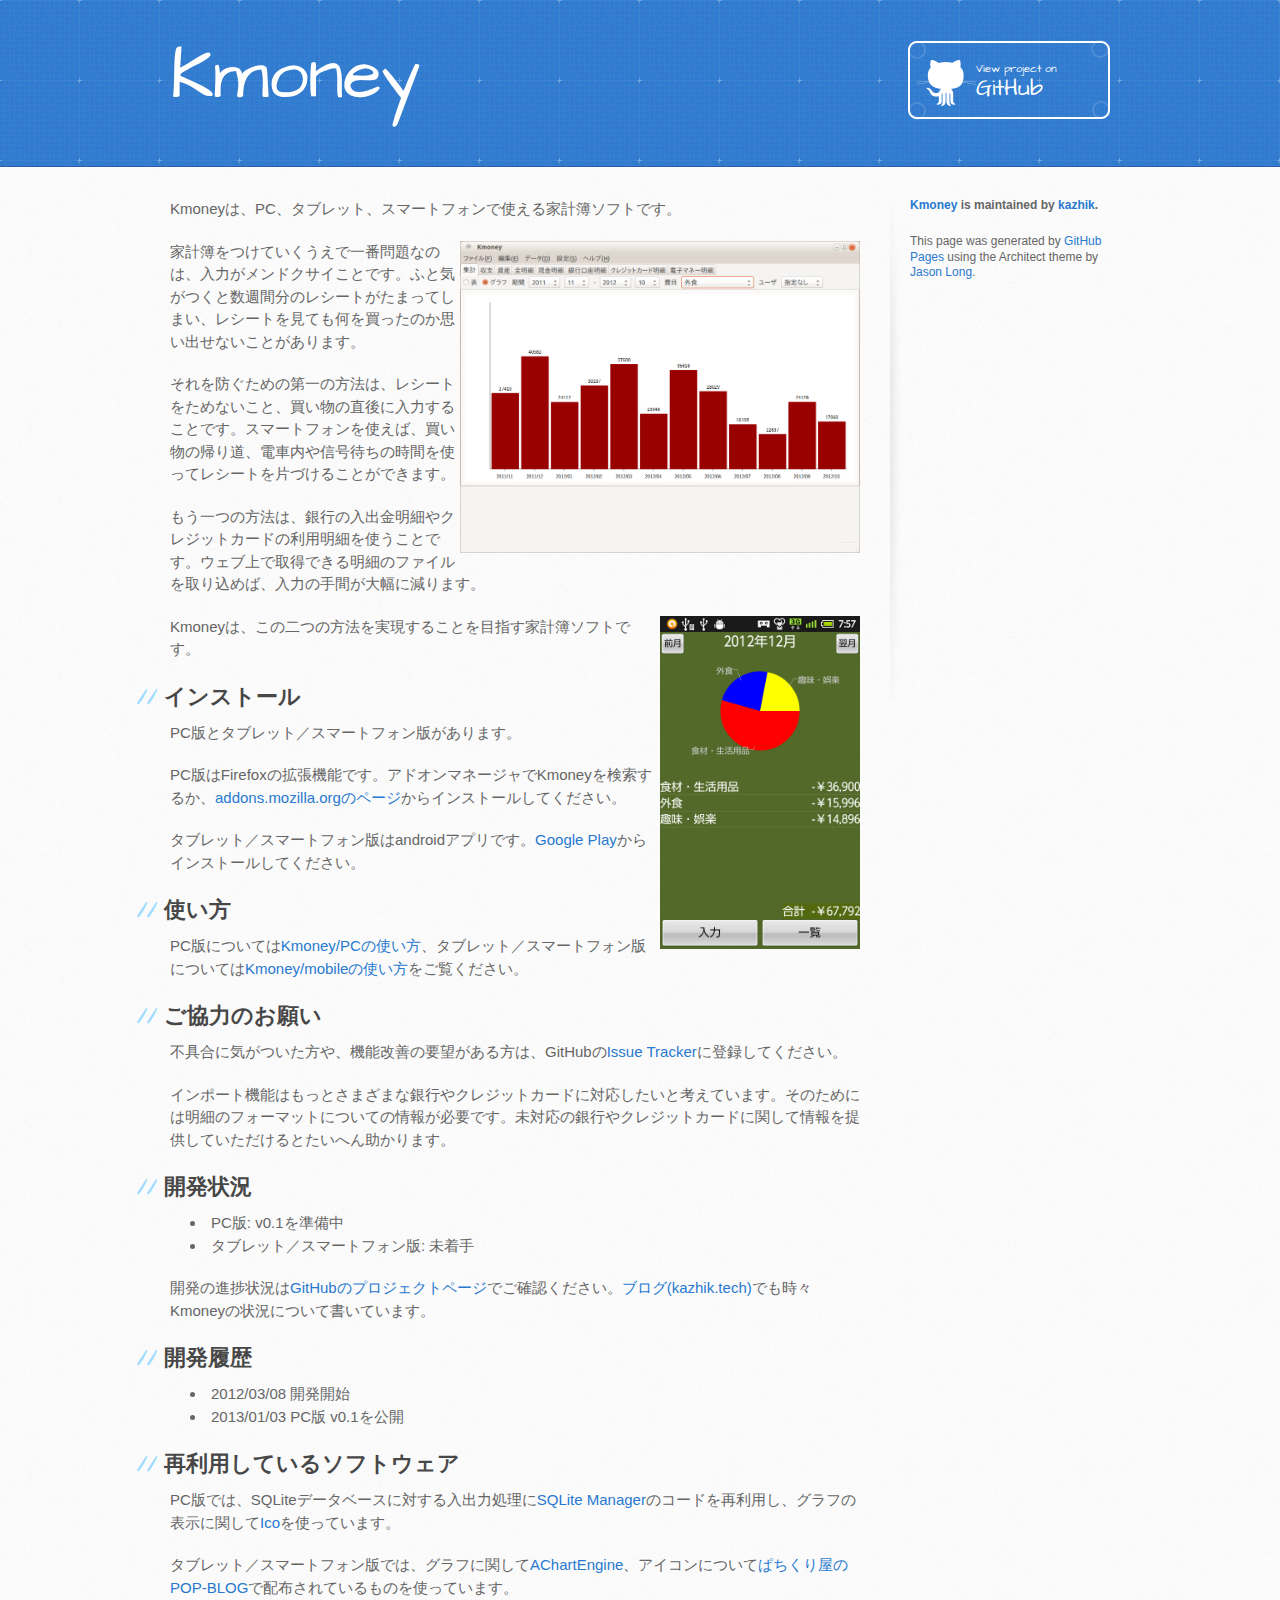
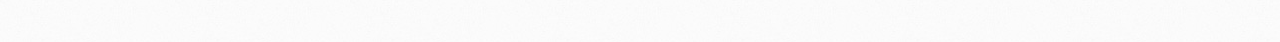
<file: index.html>
<!DOCTYPE html>
<html>
  <head>
    <meta charset='utf-8'>
    <meta http-equiv="X-UA-Compatible" content="chrome=1">
    <meta name="viewport" content="width=device-width, initial-scale=1, maximum-scale=1">
    <link href='https://fonts.googleapis.com/css?family=Architects+Daughter' rel='stylesheet' type='text/css'>
    <link rel="stylesheet" type="text/css" href="stylesheets/stylesheet.css" media="screen" />
    <link rel="stylesheet" type="text/css" href="stylesheets/pygment_trac.css" media="screen" />
    <link rel="stylesheet" type="text/css" href="stylesheets/print.css" media="print" />

    <!--[if lt IE 9]>
    <script src="//html5shiv.googlecode.com/svn/trunk/html5.js"></script>
    <![endif]-->

    <title>Kmoney by kazhik</title>
  </head>

  <body>
    <header>
      <div class="inner">
        <h1><a id="root" href="http://kazhik.github.com/Kmoney/">Kmoney</a></h1>
        <a href="https://github.com/kazhik/Kmoney" class="button"><small>View project on</small>GitHub</a>
      </div>
    </header>

    <div id="content-wrapper">
      <div class="inner clearfix">
        <section id="main-content">
          <p>Kmoneyは、PC、タブレット、スマートフォンで使える家計簿ソフトです。</p>
          
          <img src="screenshots/Kmoney_Firefox_000.png" style="width: 400px; float: right" alt="Firefox" />
          
          <p>家計簿をつけていくうえで一番問題なのは、入力がメンドクサイことです。ふと気がつくと数週間分のレシートがたまってしまい、レシートを見ても何を買ったのか思い出せないことがあります。</p>
          
          <p>それを防ぐための第一の方法は、レシートをためないこと、買い物の直後に入力することです。スマートフォンを使えば、買い物の帰り道、電車内や信号待ちの時間を使ってレシートを片づけることができます。</p>
          
          <p>もう一つの方法は、銀行の入出金明細やクレジットカードの利用明細を使うことです。ウェブ上で取得できる明細のファイルを取り込めば、入力の手間が大幅に減ります。</p>
          
          <img src="screenshots/Kmoney_android_001.png" style="width: 200px; float: right" alt="android" />
          
          <p>Kmoneyは、この二つの方法を実現することを目指す家計簿ソフトです。</p>

          <h2>インストール</h2>
          
          <p>PC版とタブレット／スマートフォン版があります。</p>
          <p>PC版はFirefoxの拡張機能です。アドオンマネージャでKmoneyを検索するか、<a href="https://addons.mozilla.org/ja/firefox/addon/kmoney/">addons.mozilla.orgのページ</a>からインストールしてください。</p>
          <p>タブレット／スマートフォン版はandroidアプリです。<a href="https://play.google.com/">Google Play</a>からインストールしてください。</p>
          <h2>使い方</h2>
          
          <p>PC版については<a href="usermanual.html">Kmoney/PCの使い方</a>、タブレット／スマートフォン版については<a href="usermanual_mobile.html">Kmoney/mobileの使い方</a>をご覧ください。</p>
          
          <h2>ご協力のお願い</h2>
          
          <p>不具合に気がついた方や、機能改善の要望がある方は、GitHubの<a href="https://github.com/kazhik/Kmoney/issues">Issue Tracker</a>に登録してください。</p>
          
          <p>インポート機能はもっとさまざまな銀行やクレジットカードに対応したいと考えています。そのためには明細のフォーマットについての情報が必要です。未対応の銀行やクレジットカードに関して情報を提供していただけるとたいへん助かります。</p>
          
            <h2>開発状況</h2>
            
            <ul>
            <li>PC版: v0.1を準備中</li>
            <li>タブレット／スマートフォン版: 未着手</li>
            </ul>

            <p>開発の進捗状況は<a href="https://github.com/kazhik/Kmoney">GitHubのプロジェクトページ</a>でご確認ください。<a href="http://kazhik.net/tech/">ブログ(kazhik.tech)</a>でも時々Kmoneyの状況について書いています。</p>

            <h2>開発履歴</h2>

            <ul>
            <li>2012/03/08 開発開始</li>
            <li>2013/01/03 PC版 v0.1を公開</li>
            </ul>          

            <h2>再利用しているソフトウェア</h2>
            
            <p>PC版では、SQLiteデータベースに対する入出力処理に<a href="https://code.google.com/p/sqlite-manager/">SQLite Manager</a>のコードを再利用し、グラフの表示に関して<a href="http://alexyoung.github.com/ico/">Ico</a>を使っています。</p>
            
            <p>タブレット／スマートフォン版では、グラフに関して<a href="http://www.achartengine.org/">AChartEngine</a>、アイコンについて<a href="http://popachi.exblog.jp/">ぱちくり屋のPOP-BLOG</a>で配布されているものを使っています。</p>

        </section>

        <aside id="sidebar">

          <p class="repo-owner"><a href="https://github.com/kazhik/Kmoney">Kmoney</a> is maintained by <a href="https://github.com/kazhik">kazhik</a>.</p>

          <p>This page was generated by <a href="pages.github.com">GitHub Pages</a> using the Architect theme by <a href="http://twitter.com/jasonlong">Jason Long</a>.</p>
        </aside>
      </div>
    </div>

  
  </body>
</html>
</file>
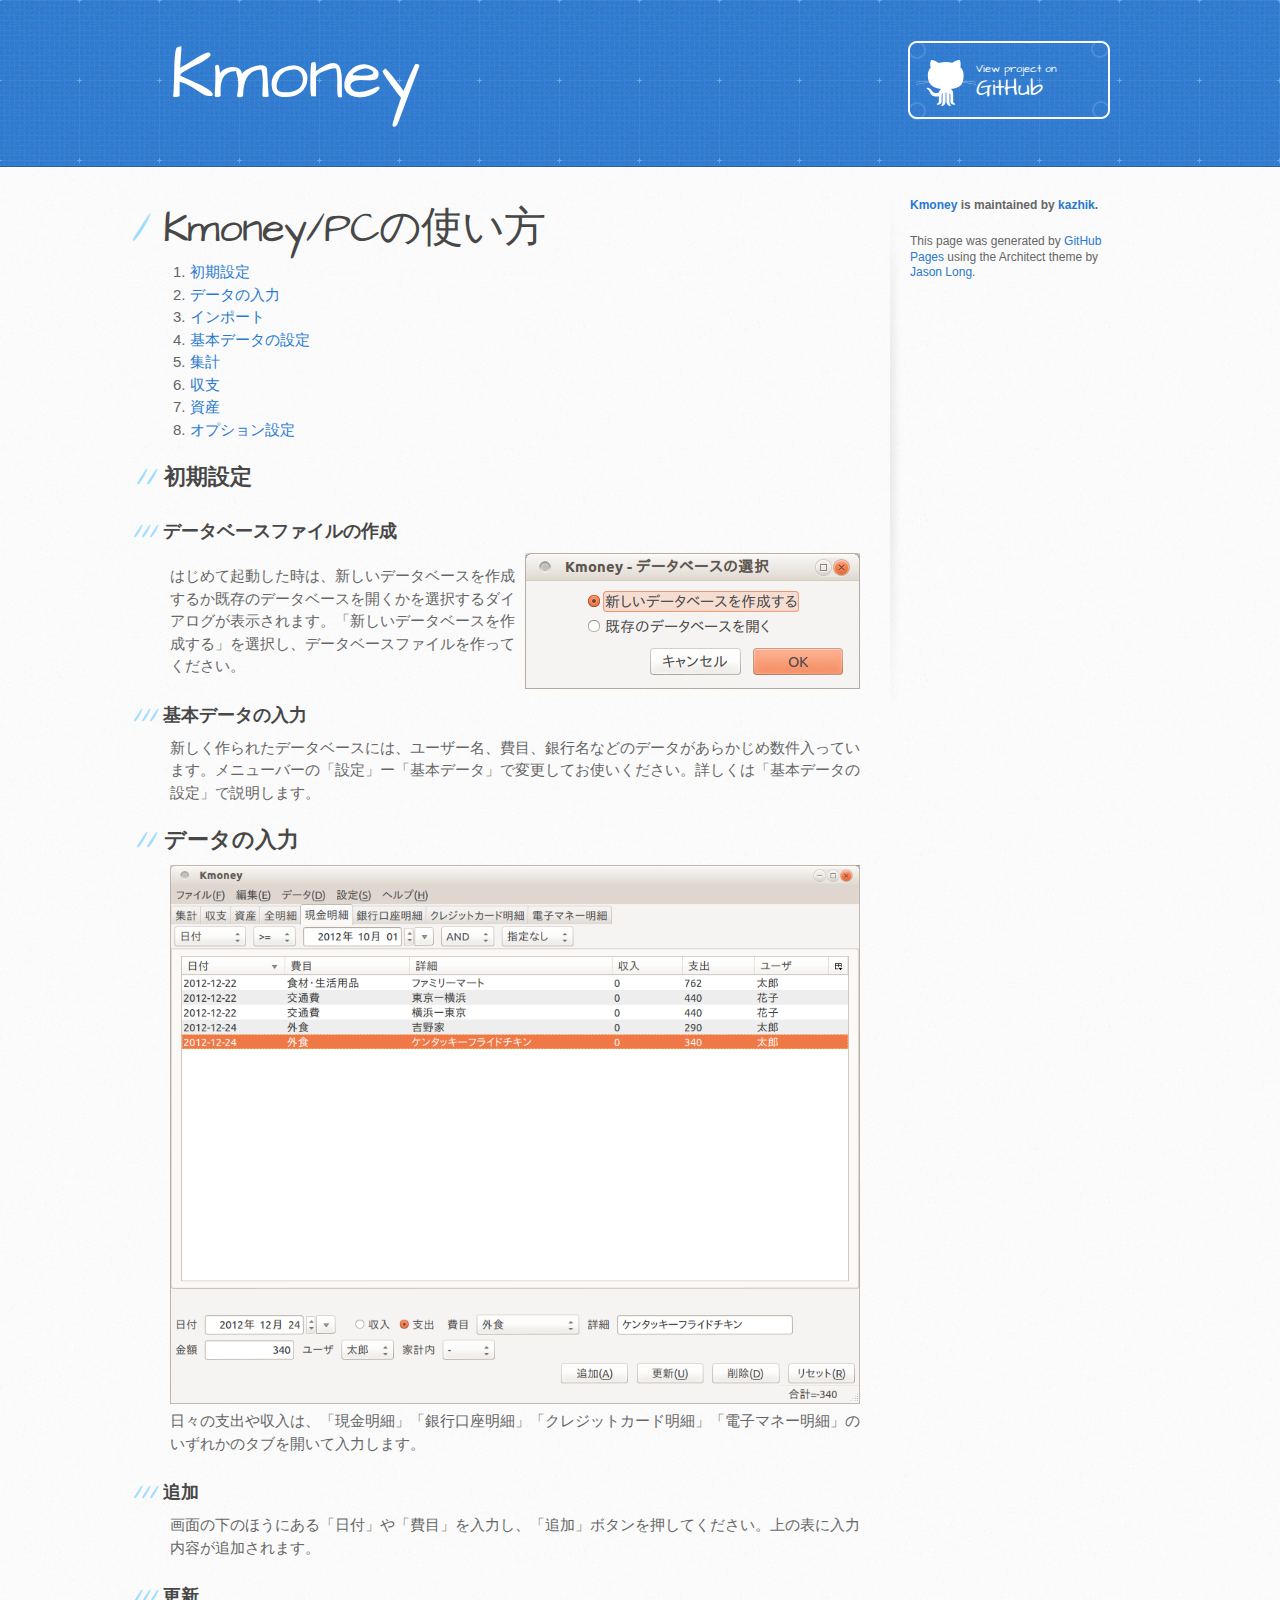
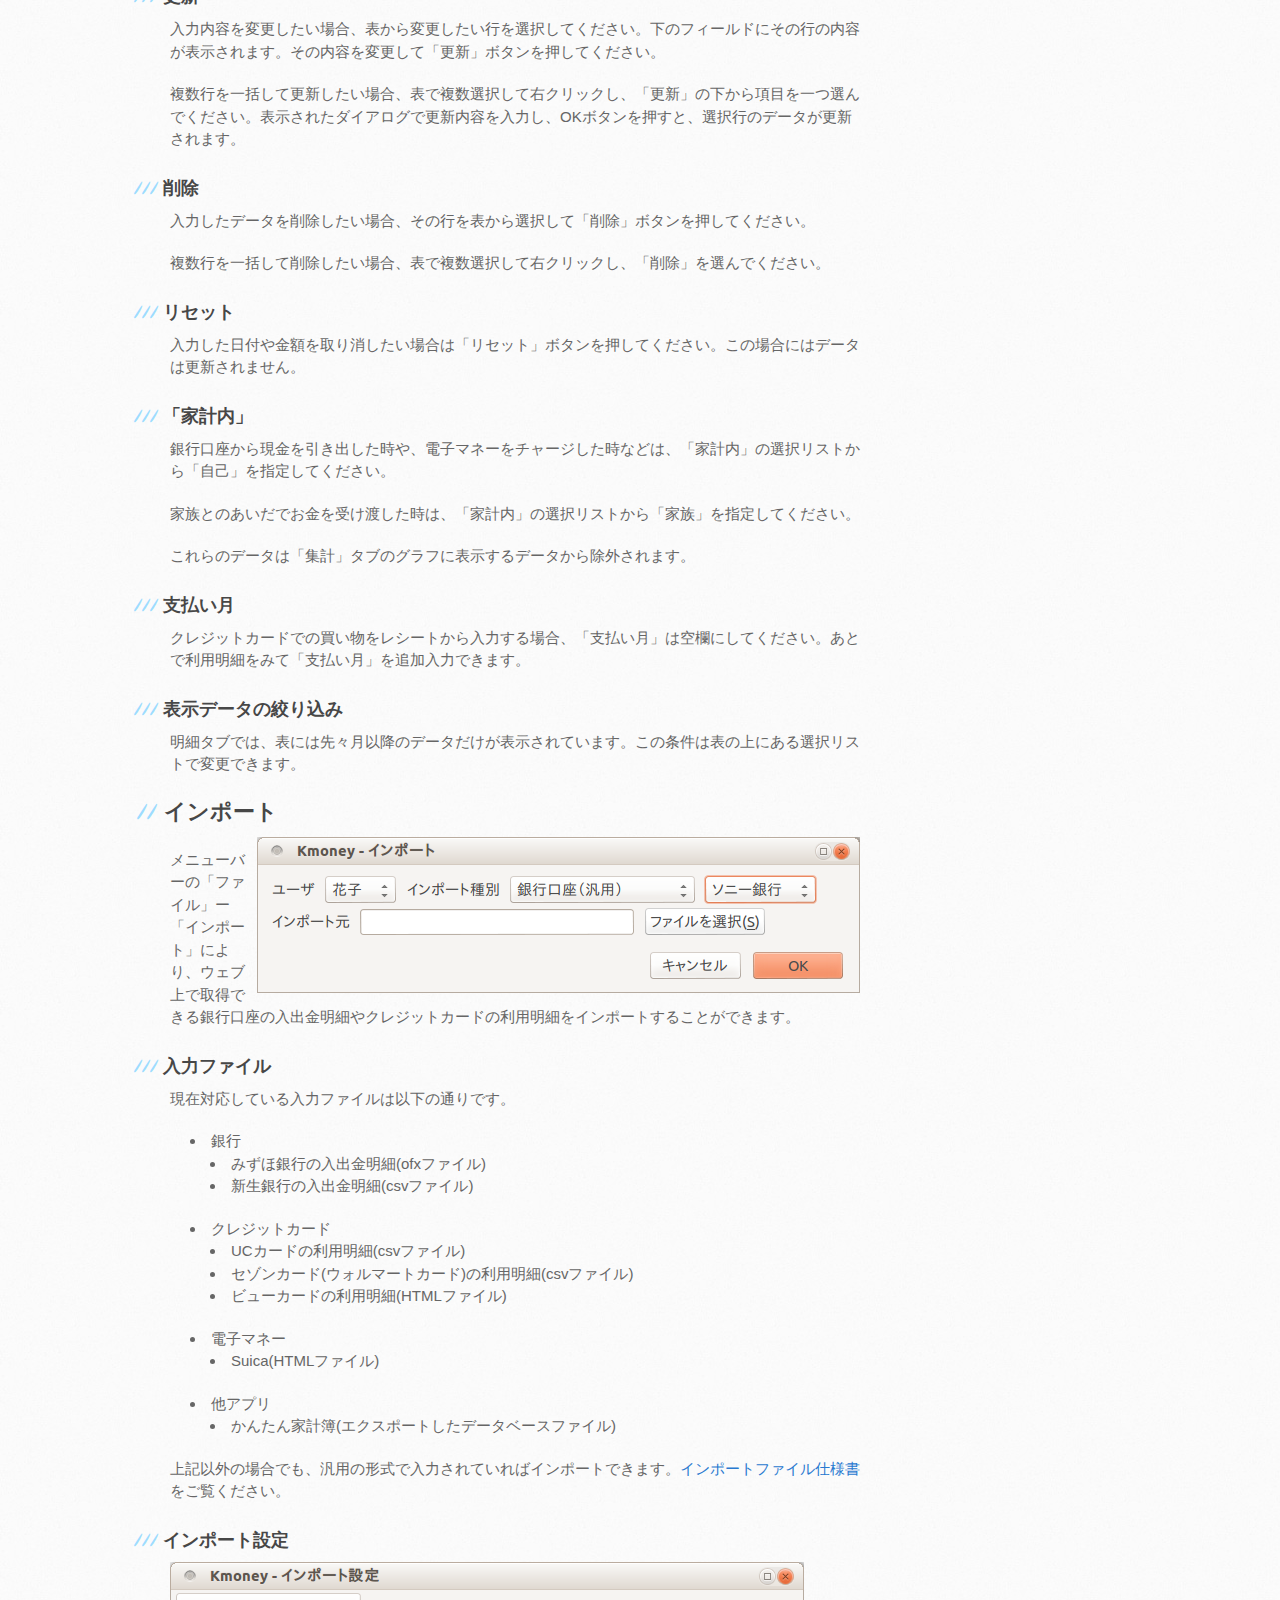
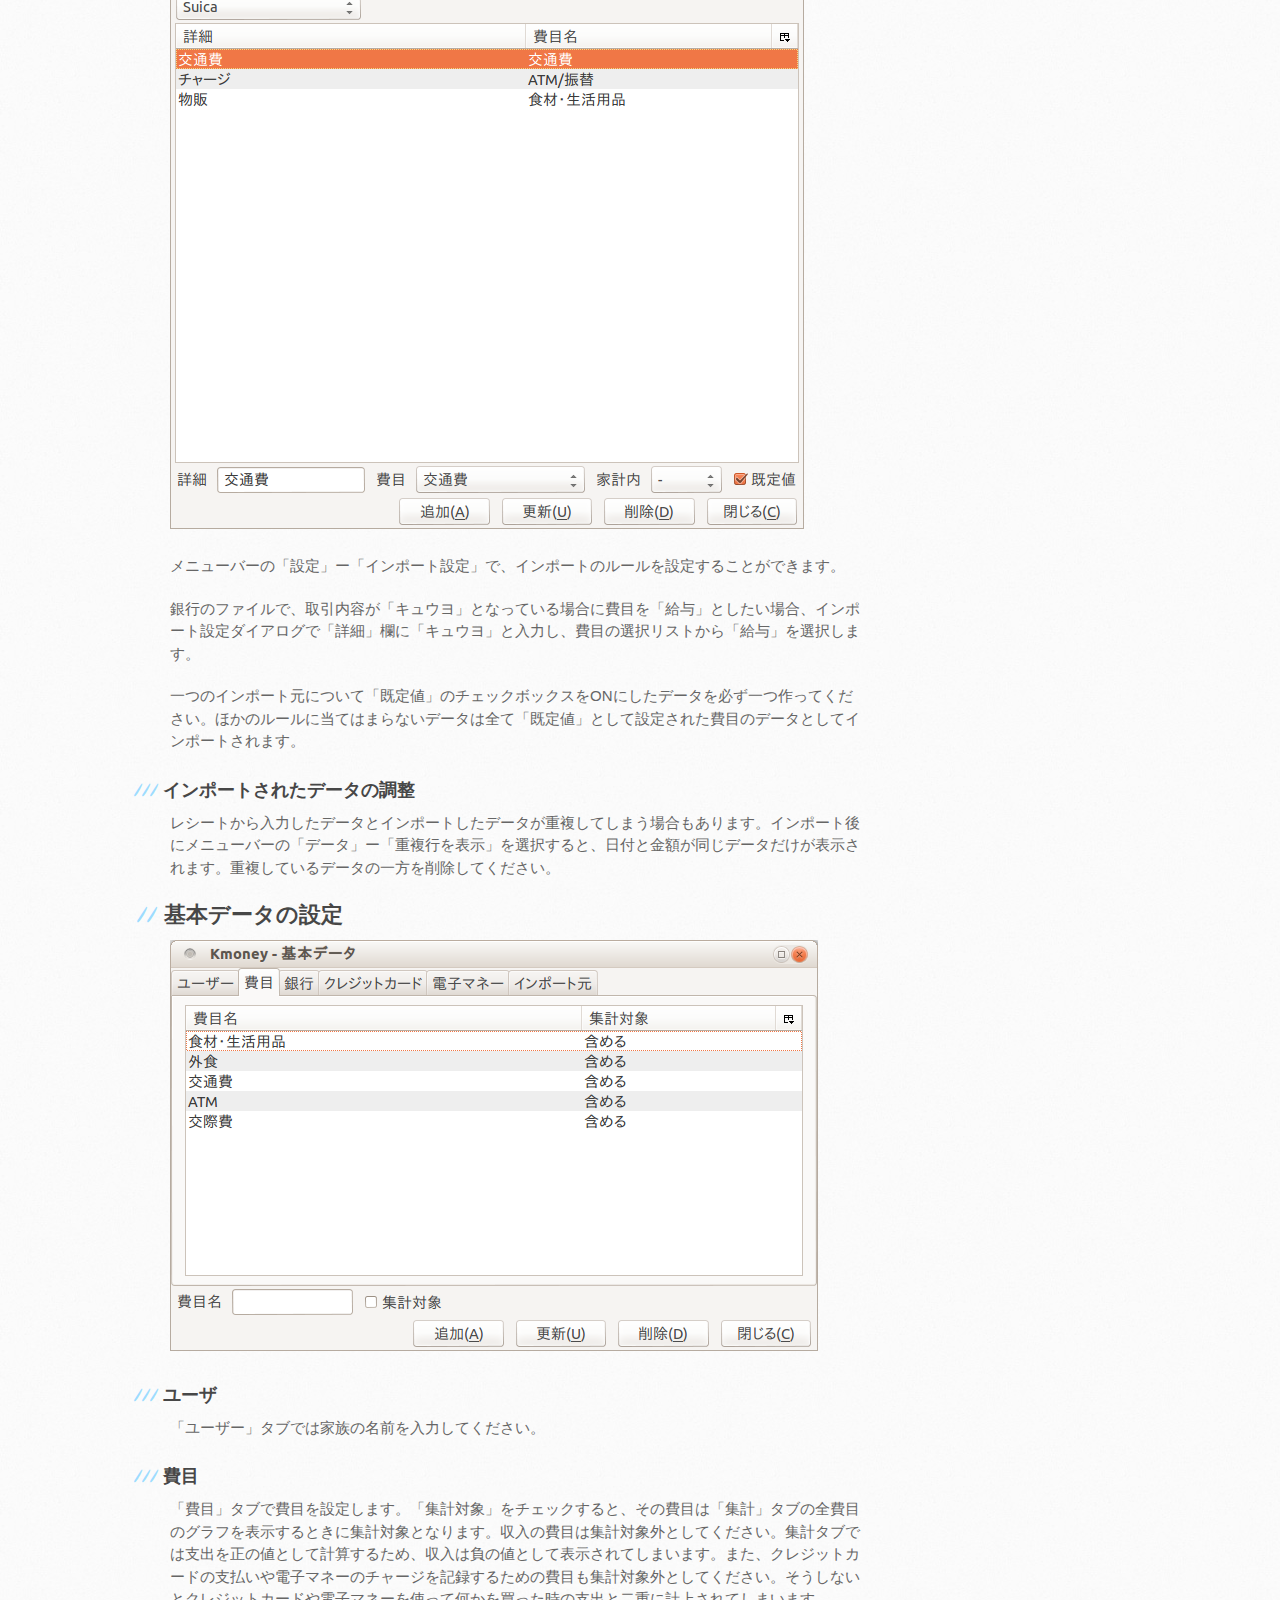
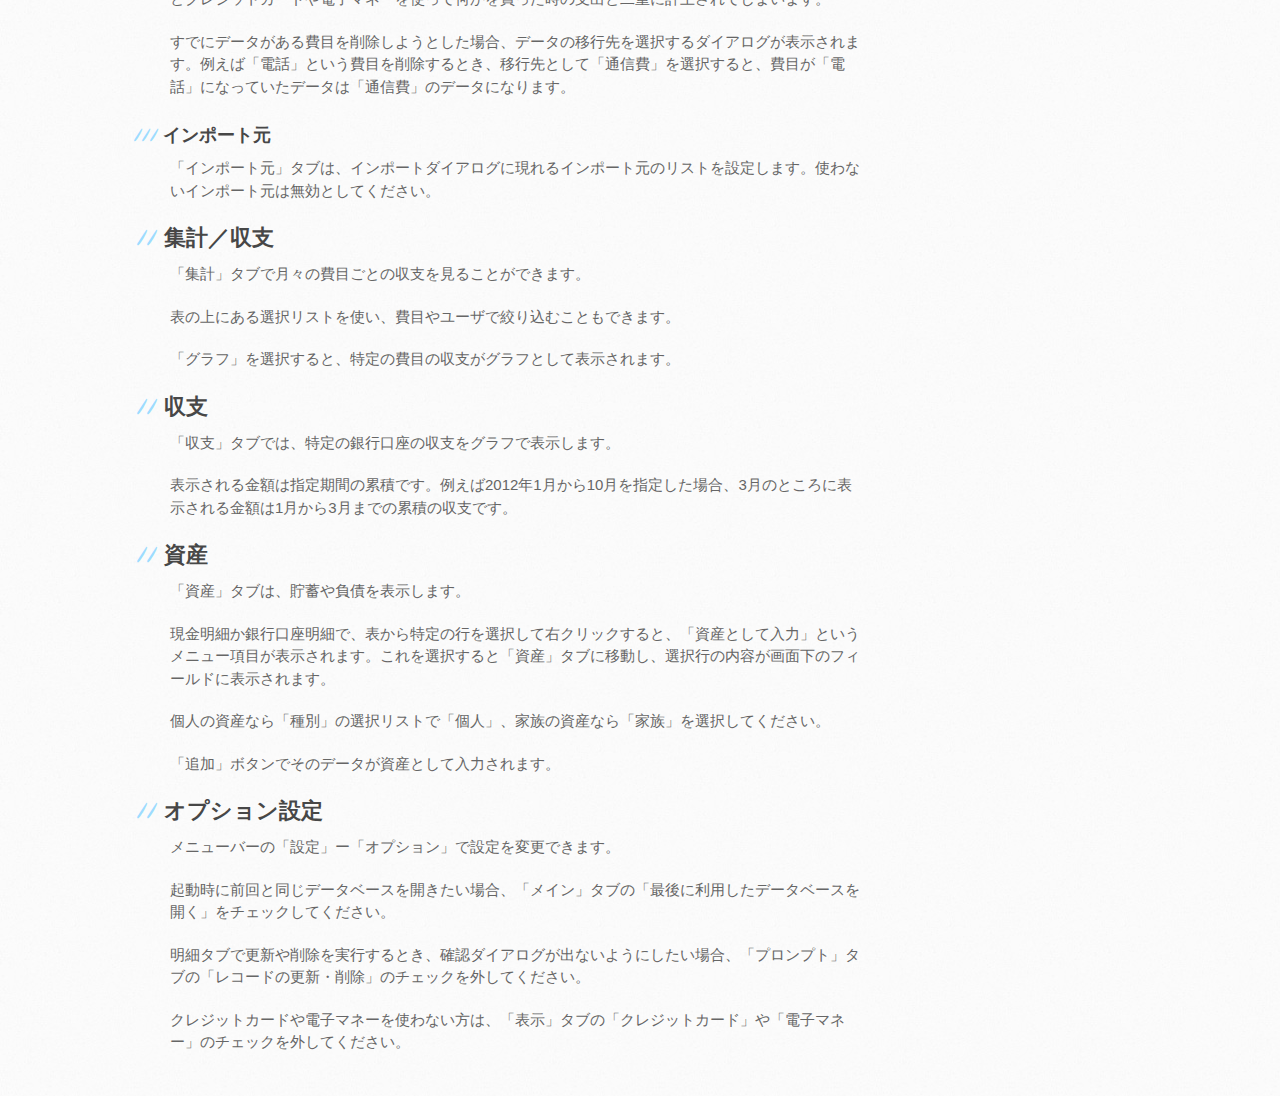
<file: usermanual.html>
<!DOCTYPE html>
<html>
  <head>
    <meta charset='utf-8'>
    <meta http-equiv="X-UA-Compatible" content="chrome=1">
    <meta name="viewport" content="width=device-width, initial-scale=1, maximum-scale=1">
    <link href='https://fonts.googleapis.com/css?family=Architects+Daughter' rel='stylesheet' type='text/css'>
    <link rel="stylesheet" type="text/css" href="stylesheets/stylesheet.css" media="screen" />
    <link rel="stylesheet" type="text/css" href="stylesheets/pygment_trac.css" media="screen" />
    <link rel="stylesheet" type="text/css" href="stylesheets/print.css" media="print" />

    <!--[if lt IE 9]>
    <script src="//html5shiv.googlecode.com/svn/trunk/html5.js"></script>
    <![endif]-->

    <title>Kmoney by kazhik</title>
  </head>

  <body>
    <header>
      <div class="inner">
        <h1><a id="root" href="http://kazhik.github.com/Kmoney/">Kmoney</a></h1>
        <a href="https://github.com/kazhik/Kmoney" class="button"><small>View project on</small>GitHub</a>
      </div>
    </header>

    <div id="content-wrapper">
      <div class="inner clearfix">
        <section id="main-content">

<h1>Kmoney/PCの使い方</h1>

<ol>
<li><a href="#init">初期設定</a></li>
<li><a href="#input">データの入力</a></li>
<li><a href="#import">インポート</a></li>
<li><a href="#master">基本データの設定</a></li>
<li><a href="#summary">集計</a></li>
<li><a href="#balance">収支</a></li>
<li><a href="#asset">資産</a></li>
<li><a href="#option">オプション設定</a></li>
</ol>

<h2><a id="init"></a>初期設定</h2>

<h3>データベースファイルの作成</h3>

<p><img src="screenshots/Kmoney_Firefox_001.png" style="float:right" alt="初回起動時" /></p>

<p>はじめて起動した時は、新しいデータベースを作成するか既存のデータベースを開くかを選択するダイアログが表示されます。「新しいデータベースを作成する」を選択し、データベースファイルを作ってください。</p>

<h3>基本データの入力</h3>

<p>新しく作られたデータベースには、ユーザー名、費目、銀行名などのデータがあらかじめ数件入っています。メニューバーの「設定」ー「基本データ」で変更してお使いください。詳しくは「基本データの設定」で説明します。</p>

<h2><a id="input"></a>データの入力</h2>

<p><img src="screenshots/Kmoney_Firefox_002.png" alt="現金明細" title="" />
日々の支出や収入は、「現金明細」「銀行口座明細」「クレジットカード明細」「電子マネー明細」のいずれかのタブを開いて入力します。</p>

<h3>追加</h3>

<p>画面の下のほうにある「日付」や「費目」を入力し、「追加」ボタンを押してください。上の表に入力内容が追加されます。</p>

<h3>更新</h3>

<p>入力内容を変更したい場合、表から変更したい行を選択してください。下のフィールドにその行の内容が表示されます。その内容を変更して「更新」ボタンを押してください。</p>

<p>複数行を一括して更新したい場合、表で複数選択して右クリックし、「更新」の下から項目を一つ選んでください。表示されたダイアログで更新内容を入力し、OKボタンを押すと、選択行のデータが更新されます。</p>

<h3>削除</h3>

<p>入力したデータを削除したい場合、その行を表から選択して「削除」ボタンを押してください。</p>

<p>複数行を一括して削除したい場合、表で複数選択して右クリックし、「削除」を選んでください。</p>

<h3>リセット</h3>

<p>入力した日付や金額を取り消したい場合は「リセット」ボタンを押してください。この場合にはデータは更新されません。</p>

<h3>「家計内」</h3>

<p>銀行口座から現金を引き出した時や、電子マネーをチャージした時などは、「家計内」の選択リストから「自己」を指定してください。</p>

<p>家族とのあいだでお金を受け渡した時は、「家計内」の選択リストから「家族」を指定してください。</p>

<p>これらのデータは「集計」タブのグラフに表示するデータから除外されます。</p>

<h3>支払い月</h3>

<p>クレジットカードでの買い物をレシートから入力する場合、「支払い月」は空欄にしてください。あとで利用明細をみて「支払い月」を追加入力できます。</p>

<h3>表示データの絞り込み</h3>

<p>明細タブでは、表には先々月以降のデータだけが表示されています。この条件は表の上にある選択リストで変更できます。</p>

<h2><a id="import"></a>インポート</h2>

<p><img src="screenshots/Kmoney_Firefox_004.png" style="float:right" alt="インポート" /></p>

<p>メニューバーの「ファイル」ー「インポート」により、ウェブ上で取得できる銀行口座の入出金明細やクレジットカードの利用明細をインポートすることができます。</p>

<h3>入力ファイル</h3>

<p>現在対応している入力ファイルは以下の通りです。</p>

<ul>
<li>銀行
<ul><li>みずほ銀行の入出金明細(ofxファイル)</li>
<li>新生銀行の入出金明細(csvファイル)</li></ul></li>
<li>クレジットカード
<ul><li>UCカードの利用明細(csvファイル)</li>
<li>セゾンカード(ウォルマートカード)の利用明細(csvファイル)</li>
<li>ビューカードの利用明細(HTMLファイル)</li></ul></li>
<li>電子マネー
<ul><li>Suica(HTMLファイル)</li></ul></li>
<li>他アプリ
<ul><li>かんたん家計簿(エクスポートしたデータベースファイル)</li></ul></li>
</ul>

<p>上記以外の場合でも、汎用の形式で入力されていればインポートできます。<a href="https://github.com/kazhik/Kmoney/wiki/%E3%82%A4%E3%83%B3%E3%83%9D%E3%83%BC%E3%83%88%E3%83%95%E3%82%A1%E3%82%A4%E3%83%AB%E4%BB%95%E6%A7%98%E6%9B%B8">インポートファイル仕様書</a>をご覧ください。</p>

<h3>インポート設定</h3>

<p><img src="screenshots/Kmoney_Firefox_005.png" alt="インポート設定" title="" /></p>

<p>メニューバーの「設定」ー「インポート設定」で、インポートのルールを設定することができます。</p>

<p>銀行のファイルで、取引内容が「キュウヨ」となっている場合に費目を「給与」としたい場合、インポート設定ダイアログで「詳細」欄に「キュウヨ」と入力し、費目の選択リストから「給与」を選択します。</p>

<p>一つのインポート元について「既定値」のチェックボックスをONにしたデータを必ず一つ作ってください。ほかのルールに当てはまらないデータは全て「既定値」として設定された費目のデータとしてインポートされます。</p>

<h3>インポートされたデータの調整</h3>

<p>レシートから入力したデータとインポートしたデータが重複してしまう場合もあります。インポート後にメニューバーの「データ」ー「重複行を表示」を選択すると、日付と金額が同じデータだけが表示されます。重複しているデータの一方を削除してください。</p>

<h2><a id="master"></a>基本データの設定</h2>

<p><img src="screenshots/Kmoney_Firefox_003.png" alt="基本データ設定" title="" /></p>

<h3>ユーザ</h3>

<p>「ユーザー」タブでは家族の名前を入力してください。</p>

<h3>費目</h3>

<p>「費目」タブで費目を設定します。「集計対象」をチェックすると、その費目は「集計」タブの全費目のグラフを表示するときに集計対象となります。収入の費目は集計対象外としてください。集計タブでは支出を正の値として計算するため、収入は負の値として表示されてしまいます。また、クレジットカードの支払いや電子マネーのチャージを記録するための費目も集計対象外としてください。そうしないとクレジットカードや電子マネーを使って何かを買った時の支出と二重に計上されてしまいます。</p>

<p>すでにデータがある費目を削除しようとした場合、データの移行先を選択するダイアログが表示されます。例えば「電話」という費目を削除するとき、移行先として「通信費」を選択すると、費目が「電話」になっていたデータは「通信費」のデータになります。</p>

<h3>インポート元</h3>

<p>「インポート元」タブは、インポートダイアログに現れるインポート元のリストを設定します。使わないインポート元は無効としてください。</p>

<h2><a id="summary"></a>集計／収支</h2>

<p>「集計」タブで月々の費目ごとの収支を見ることができます。</p>

<p>表の上にある選択リストを使い、費目やユーザで絞り込むこともできます。</p>

<p>「グラフ」を選択すると、特定の費目の収支がグラフとして表示されます。</p>

<h2><a id="balance"></a>収支</h2>

<p>「収支」タブでは、特定の銀行口座の収支をグラフで表示します。</p>

<p>表示される金額は指定期間の累積です。例えば2012年1月から10月を指定した場合、3月のところに表示される金額は1月から3月までの累積の収支です。</p>

<h2><a id="asset"></a>資産</h2>

<p>「資産」タブは、貯蓄や負債を表示します。</p>

<p>現金明細か銀行口座明細で、表から特定の行を選択して右クリックすると、「資産として入力」というメニュー項目が表示されます。これを選択すると「資産」タブに移動し、選択行の内容が画面下のフィールドに表示されます。</p>

<p>個人の資産なら「種別」の選択リストで「個人」、家族の資産なら「家族」を選択してください。</p>

<p>「追加」ボタンでそのデータが資産として入力されます。</p>

<h2><a id="option"></a>オプション設定</h2>

<p>メニューバーの「設定」ー「オプション」で設定を変更できます。</p>

<p>起動時に前回と同じデータベースを開きたい場合、「メイン」タブの「最後に利用したデータベースを開く」をチェックしてください。</p>

<p>明細タブで更新や削除を実行するとき、確認ダイアログが出ないようにしたい場合、「プロンプト」タブの「レコードの更新・削除」のチェックを外してください。</p>

<p>クレジットカードや電子マネーを使わない方は、「表示」タブの「クレジットカード」や「電子マネー」のチェックを外してください。</p>
        </section>

        <aside id="sidebar">

          <p class="repo-owner"><a href="https://github.com/kazhik/Kmoney">Kmoney</a> is maintained by <a href="https://github.com/kazhik">kazhik</a>.</p>

          <p>This page was generated by <a href="pages.github.com">GitHub Pages</a> using the Architect theme by <a href="http://twitter.com/jasonlong">Jason Long</a>.</p>
        </aside>
      </div>
    </div>

  
  </body>
</html>
</file>
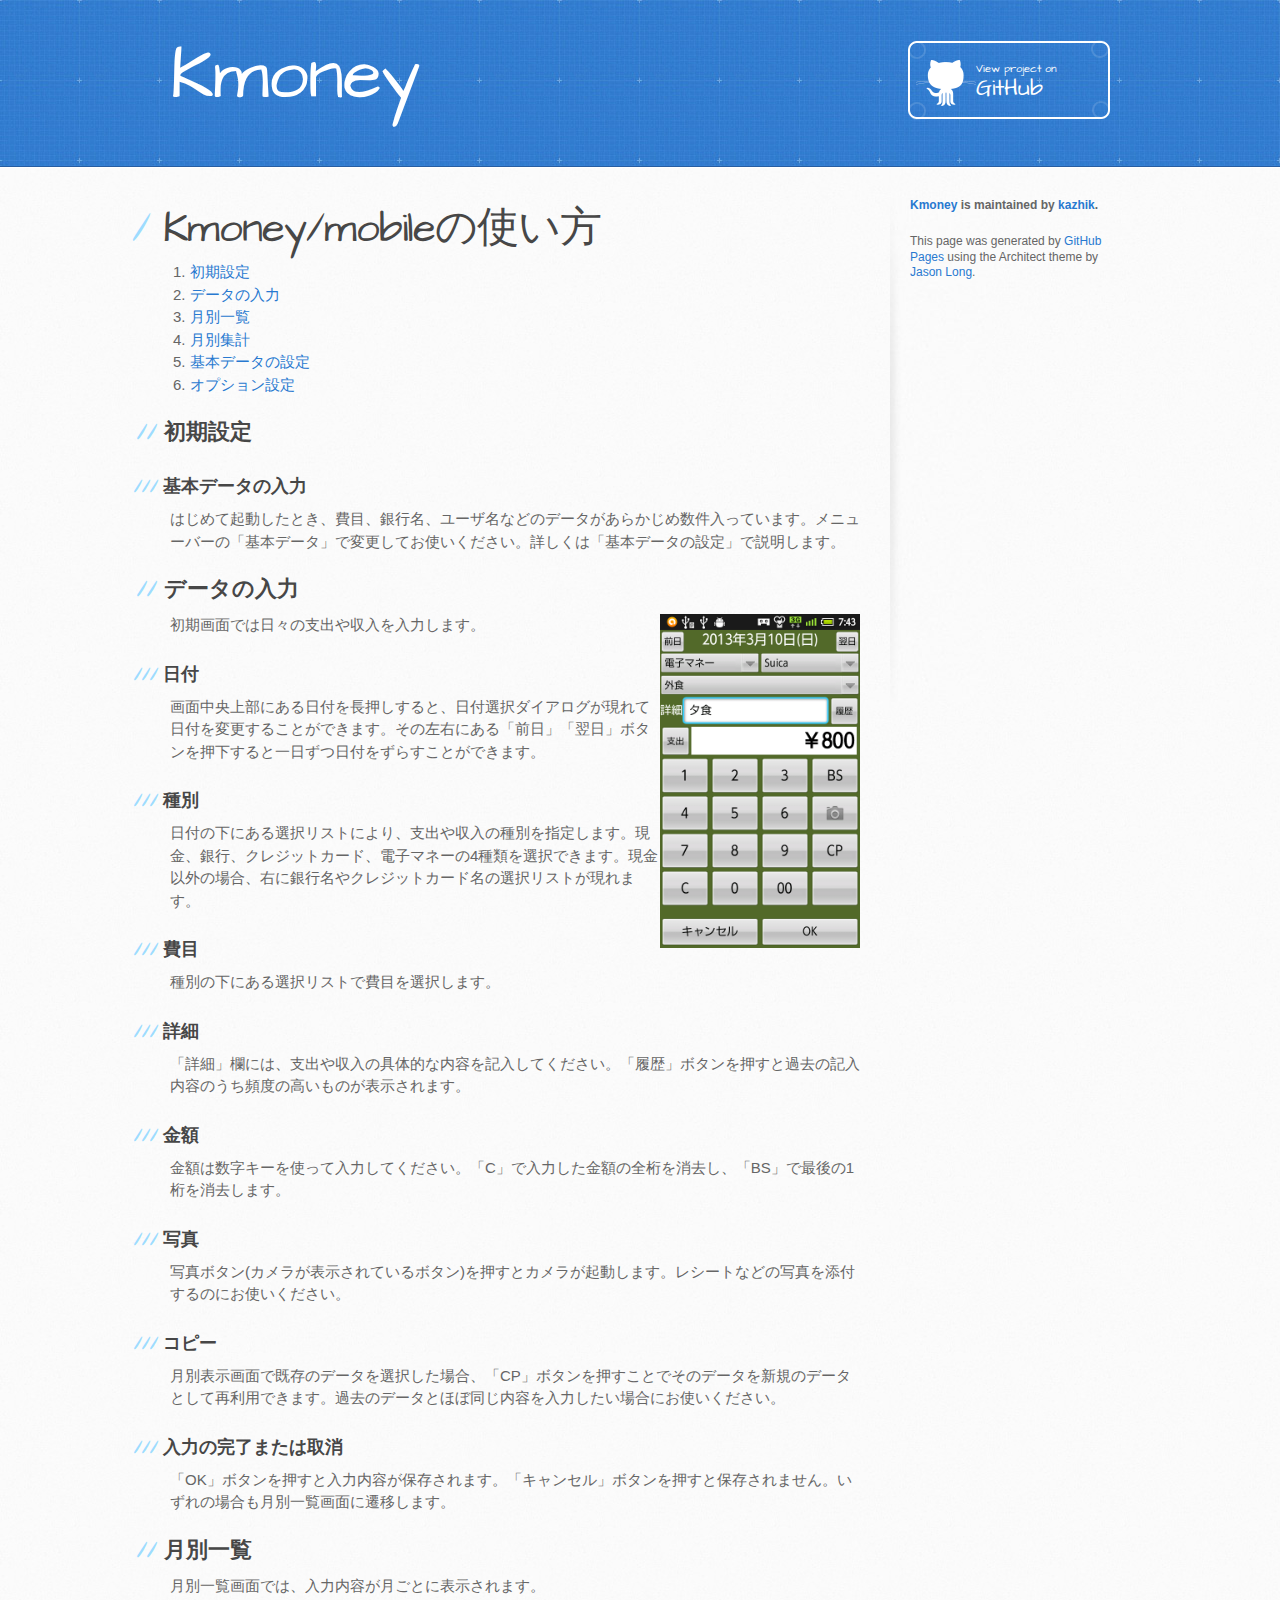
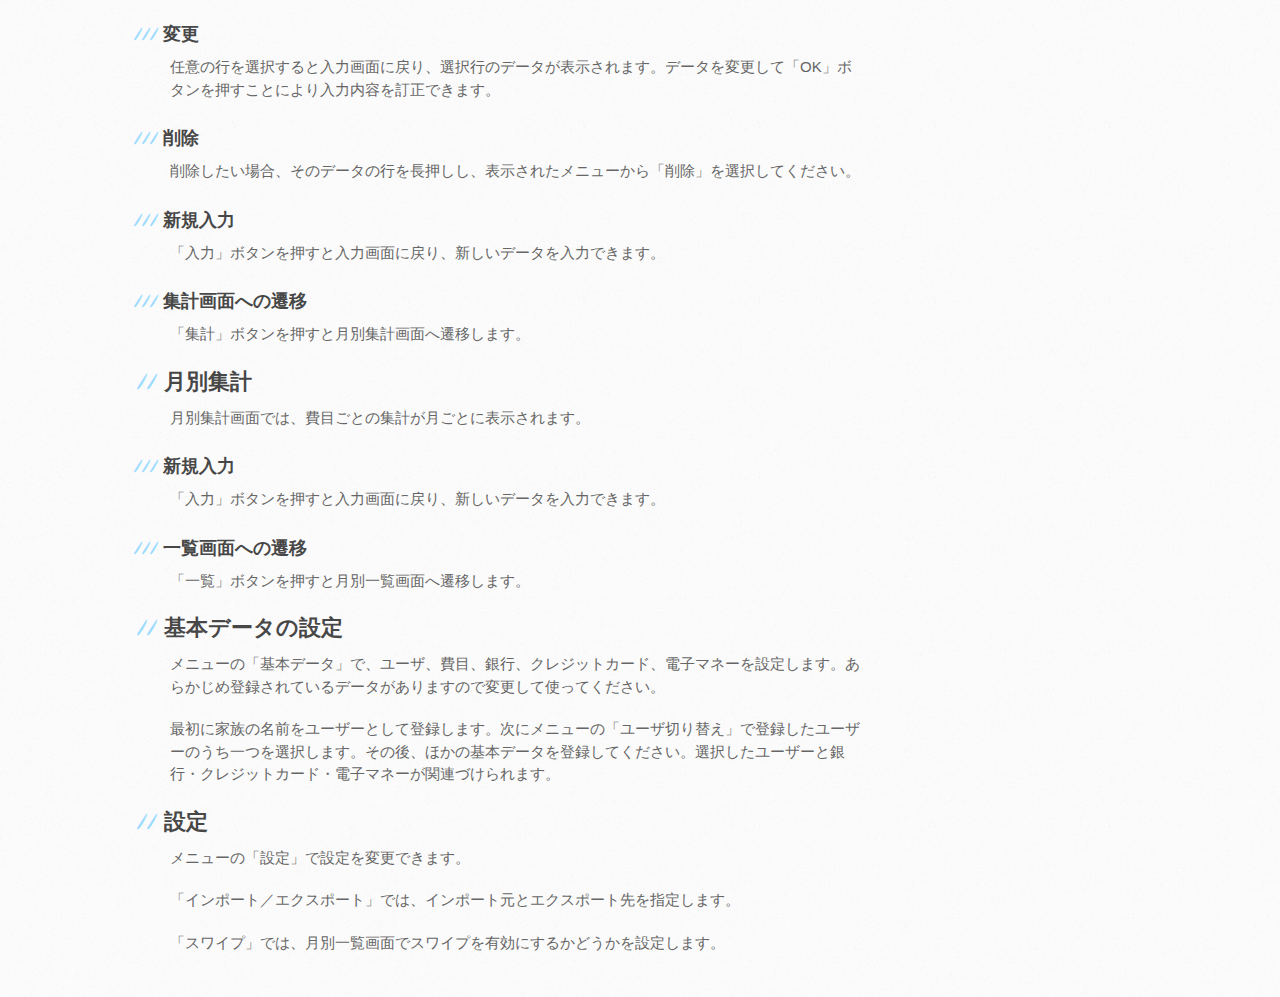
<file: usermanual_mobile.html>
<!DOCTYPE html>
<html>
  <head>
    <meta charset='utf-8'>
    <meta http-equiv="X-UA-Compatible" content="chrome=1">
    <meta name="viewport" content="width=device-width, initial-scale=1, maximum-scale=1">
    <link href='https://fonts.googleapis.com/css?family=Architects+Daughter' rel='stylesheet' type='text/css'>
    <link rel="stylesheet" type="text/css" href="stylesheets/stylesheet.css" media="screen" />
    <link rel="stylesheet" type="text/css" href="stylesheets/pygment_trac.css" media="screen" />
    <link rel="stylesheet" type="text/css" href="stylesheets/print.css" media="print" />

    <!--[if lt IE 9]>
    <script src="//html5shiv.googlecode.com/svn/trunk/html5.js"></script>
    <![endif]-->

    <title>Kmoney by kazhik</title>
  </head>

  <body>
    <header>
      <div class="inner">
        <h1><a id="root" href="http://kazhik.github.com/Kmoney/">Kmoney</a></h1>
        <a href="https://github.com/kazhik/Kmoney" class="button"><small>View project on</small>GitHub</a>
      </div>
    </header>

    <div id="content-wrapper">
      <div class="inner clearfix">
        <section id="main-content">


<h1>Kmoney/mobileの使い方</h1>

<ol>
<li><a href="#init">初期設定</a></li>
<li><a href="#input">データの入力</a></li>
<li><a href="#monthly">月別一覧</a></li>
<li><a href="#sum">月別集計</a></li>
<li><a href="#master">基本データの設定</a></li>
<li><a href="#option">オプション設定</a></li>
</ol>

<h2><a id="init"></a>初期設定</h2>

<h3>基本データの入力</h3>

<p>はじめて起動したとき、費目、銀行名、ユーザ名などのデータがあらかじめ数件入っています。メニューバーの「基本データ」で変更してお使いください。詳しくは「基本データの設定」で説明します。</p>

<h2><a id="input"></a>データの入力</h2>

<p><img src="screenshots/Kmoney_android_000.png" style="width: 200px; float: right" alt="入力画面" title="" />
初期画面では日々の支出や収入を入力します。</p>

<h3>日付</h3>

<p>画面中央上部にある日付を長押しすると、日付選択ダイアログが現れて日付を変更することができます。その左右にある「前日」「翌日」ボタンを押下すると一日ずつ日付をずらすことができます。</p>

<h3>種別</h3>

<p>日付の下にある選択リストにより、支出や収入の種別を指定します。現金、銀行、クレジットカード、電子マネーの4種類を選択できます。現金以外の場合、右に銀行名やクレジットカード名の選択リストが現れます。</p>

<h3>費目</h3>

<p>種別の下にある選択リストで費目を選択します。</p>

<h3>詳細</h3>

<p>「詳細」欄には、支出や収入の具体的な内容を記入してください。「履歴」ボタンを押すと過去の記入内容のうち頻度の高いものが表示されます。</p>

<h3>金額</h3>

<p>金額は数字キーを使って入力してください。「C」で入力した金額の全桁を消去し、「BS」で最後の1桁を消去します。</p>

<h3>写真</h3>

<p>写真ボタン(カメラが表示されているボタン)を押すとカメラが起動します。レシートなどの写真を添付するのにお使いください。</p>

<h3>コピー</h3>

<p>月別表示画面で既存のデータを選択した場合、「CP」ボタンを押すことでそのデータを新規のデータとして再利用できます。過去のデータとほぼ同じ内容を入力したい場合にお使いください。</p>

<h3>入力の完了または取消</h3>

<p>「OK」ボタンを押すと入力内容が保存されます。「キャンセル」ボタンを押すと保存されません。いずれの場合も月別一覧画面に遷移します。</p>

<h2><a id="monthly"></a>月別一覧</h2>

<p>月別一覧画面では、入力内容が月ごとに表示されます。</p>

<h3>変更</h3>

<p>任意の行を選択すると入力画面に戻り、選択行のデータが表示されます。データを変更して「OK」ボタンを押すことにより入力内容を訂正できます。</p>

<h3>削除</h3>

<p>削除したい場合、そのデータの行を長押しし、表示されたメニューから「削除」を選択してください。</p>

<h3>新規入力</h3>

<p>「入力」ボタンを押すと入力画面に戻り、新しいデータを入力できます。</p>

<h3>集計画面への遷移</h3>

<p>「集計」ボタンを押すと月別集計画面へ遷移します。</p>

<h2><a id="sum"></a>月別集計</h2>

<p>月別集計画面では、費目ごとの集計が月ごとに表示されます。</p>

<h3>新規入力</h3>

<p>「入力」ボタンを押すと入力画面に戻り、新しいデータを入力できます。</p>

<h3>一覧画面への遷移</h3>

<p>「一覧」ボタンを押すと月別一覧画面へ遷移します。</p>

<h2><a id="master"></a>基本データの設定</h2>

<p>メニューの「基本データ」で、ユーザ、費目、銀行、クレジットカード、電子マネーを設定します。あらかじめ登録されているデータがありますので変更して使ってください。</p>

<p>最初に家族の名前をユーザーとして登録します。次にメニューの「ユーザ切り替え」で登録したユーザーのうち一つを選択します。その後、ほかの基本データを登録してください。選択したユーザーと銀行・クレジットカード・電子マネーが関連づけられます。</p>

<h2><a id="option"></a>設定</h2>

<p>メニューの「設定」で設定を変更できます。</p>

<p>「インポート／エクスポート」では、インポート元とエクスポート先を指定します。</p>

<p>「スワイプ」では、月別一覧画面でスワイプを有効にするかどうかを設定します。</p>









        </section>

        <aside id="sidebar">

          <p class="repo-owner"><a href="https://github.com/kazhik/Kmoney">Kmoney</a> is maintained by <a href="https://github.com/kazhik">kazhik</a>.</p>

          <p>This page was generated by <a href="pages.github.com">GitHub Pages</a> using the Architect theme by <a href="http://twitter.com/jasonlong">Jason Long</a>.</p>
        </aside>
      </div>
    </div>

  
  </body>
</html>
</file>
<file: stylesheets/pygment_trac.css>
.highlight  { background: #ffffff; }
.highlight .c { color: #999988; font-style: italic } /* Comment */
.highlight .err { color: #a61717; background-color: #e3d2d2 } /* Error */
.highlight .k { font-weight: bold } /* Keyword */
.highlight .o { font-weight: bold } /* Operator */
.highlight .cm { color: #999988; font-style: italic } /* Comment.Multiline */
.highlight .cp { color: #999999; font-weight: bold } /* Comment.Preproc */
.highlight .c1 { color: #999988; font-style: italic } /* Comment.Single */
.highlight .cs { color: #999999; font-weight: bold; font-style: italic } /* Comment.Special */
.highlight .gd { color: #000000; background-color: #ffdddd } /* Generic.Deleted */
.highlight .gd .x { color: #000000; background-color: #ffaaaa } /* Generic.Deleted.Specific */
.highlight .ge { font-style: italic } /* Generic.Emph */
.highlight .gr { color: #aa0000 } /* Generic.Error */
.highlight .gh { color: #999999 } /* Generic.Heading */
.highlight .gi { color: #000000; background-color: #ddffdd } /* Generic.Inserted */
.highlight .gi .x { color: #000000; background-color: #aaffaa } /* Generic.Inserted.Specific */
.highlight .go { color: #888888 } /* Generic.Output */
.highlight .gp { color: #555555 } /* Generic.Prompt */
.highlight .gs { font-weight: bold } /* Generic.Strong */
.highlight .gu { color: #800080; font-weight: bold; } /* Generic.Subheading */
.highlight .gt { color: #aa0000 } /* Generic.Traceback */
.highlight .kc { font-weight: bold } /* Keyword.Constant */
.highlight .kd { font-weight: bold } /* Keyword.Declaration */
.highlight .kn { font-weight: bold } /* Keyword.Namespace */
.highlight .kp { font-weight: bold } /* Keyword.Pseudo */
.highlight .kr { font-weight: bold } /* Keyword.Reserved */
.highlight .kt { color: #445588; font-weight: bold } /* Keyword.Type */
.highlight .m { color: #009999 } /* Literal.Number */
.highlight .s { color: #d14 } /* Literal.String */
.highlight .na { color: #008080 } /* Name.Attribute */
.highlight .nb { color: #0086B3 } /* Name.Builtin */
.highlight .nc { color: #445588; font-weight: bold } /* Name.Class */
.highlight .no { color: #008080 } /* Name.Constant */
.highlight .ni { color: #800080 } /* Name.Entity */
.highlight .ne { color: #990000; font-weight: bold } /* Name.Exception */
.highlight .nf { color: #990000; font-weight: bold } /* Name.Function */
.highlight .nn { color: #555555 } /* Name.Namespace */
.highlight .nt { color: #000080 } /* Name.Tag */
.highlight .nv { color: #008080 } /* Name.Variable */
.highlight .ow { font-weight: bold } /* Operator.Word */
.highlight .w { color: #bbbbbb } /* Text.Whitespace */
.highlight .mf { color: #009999 } /* Literal.Number.Float */
.highlight .mh { color: #009999 } /* Literal.Number.Hex */
.highlight .mi { color: #009999 } /* Literal.Number.Integer */
.highlight .mo { color: #009999 } /* Literal.Number.Oct */
.highlight .sb { color: #d14 } /* Literal.String.Backtick */
.highlight .sc { color: #d14 } /* Literal.String.Char */
.highlight .sd { color: #d14 } /* Literal.String.Doc */
.highlight .s2 { color: #d14 } /* Literal.String.Double */
.highlight .se { color: #d14 } /* Literal.String.Escape */
.highlight .sh { color: #d14 } /* Literal.String.Heredoc */
.highlight .si { color: #d14 } /* Literal.String.Interpol */
.highlight .sx { color: #d14 } /* Literal.String.Other */
.highlight .sr { color: #009926 } /* Literal.String.Regex */
.highlight .s1 { color: #d14 } /* Literal.String.Single */
.highlight .ss { color: #990073 } /* Literal.String.Symbol */
.highlight .bp { color: #999999 } /* Name.Builtin.Pseudo */
.highlight .vc { color: #008080 } /* Name.Variable.Class */
.highlight .vg { color: #008080 } /* Name.Variable.Global */
.highlight .vi { color: #008080 } /* Name.Variable.Instance */
.highlight .il { color: #009999 } /* Literal.Number.Integer.Long */

.type-csharp .highlight .k { color: #0000FF }
.type-csharp .highlight .kt { color: #0000FF }
.type-csharp .highlight .nf { color: #000000; font-weight: normal }
.type-csharp .highlight .nc { color: #2B91AF }
.type-csharp .highlight .nn { color: #000000 }
.type-csharp .highlight .s { color: #A31515 }
.type-csharp .highlight .sc { color: #A31515 }
</file>
<file: stylesheets/print.css>
html, body, div, span, applet, object, iframe,
h1, h2, h3, h4, h5, h6, p, blockquote, pre,
a, abbr, acronym, address, big, cite, code,
del, dfn, em, img, ins, kbd, q, s, samp,
small, strike, strong, sub, sup, tt, var,
b, u, i, center,
dl, dt, dd, ol, ul, li,
fieldset, form, label, legend,
table, caption, tbody, tfoot, thead, tr, th, td,
article, aside, canvas, details, embed, 
figure, figcaption, footer, header, hgroup, 
menu, nav, output, ruby, section, summary,
time, mark, audio, video {
  margin: 0;
  padding: 0;
  border: 0;
  font-size: 100%;
  font: inherit;
  vertical-align: baseline;
}
/* HTML5 display-role reset for older browsers */
article, aside, details, figcaption, figure, 
footer, header, hgroup, menu, nav, section {
  display: block;
}
body {
  line-height: 1;
}
ol, ul {
  list-style: none;
}
blockquote, q {
  quotes: none;
}
blockquote:before, blockquote:after,
q:before, q:after {
  content: '';
  content: none;
}
table {
  border-collapse: collapse;
  border-spacing: 0;
}
body {
  font-size: 13px;
  line-height: 1.5; 
  font-family: 'Helvetica Neue', Helvetica, Arial, serif;
  color: #000;
}

a {
  color: #d5000d;
  font-weight: bold;
}

header {
  padding-top: 35px;
  padding-bottom: 10px;
}

header h1 {
  font-weight: bold;
  letter-spacing: -1px;
  font-size: 48px;
  color: #303030;
  line-height: 1.2;
}

header h2 {
  letter-spacing: -1px;
  font-size: 24px;
  color: #aaa;
  font-weight: normal;
  line-height: 1.3;
}
#downloads {
  display: none;
}
#main_content {
  padding-top: 20px;
}

code, pre {
  font-family: Monaco, "Bitstream Vera Sans Mono", "Lucida Console", Terminal;
  color: #222;
  margin-bottom: 30px;
  font-size: 12px;
}

code {
  padding: 0 3px;
}

pre {
  border: solid 1px #ddd;
  padding: 20px;
  overflow: auto;
}
pre code {
  padding: 0;
}

ul, ol, dl {
  margin-bottom: 20px;
}


/* COMMON STYLES */

table {
  width: 100%;
  border: 1px solid #ebebeb;
}

th {
  font-weight: 500;
}

td {
  border: 1px solid #ebebeb;
  text-align: center; 
  font-weight: 300;
}

form {
  background: #f2f2f2;
  padding: 20px;
  
}


/* GENERAL ELEMENT TYPE STYLES */

h1 {
  font-size: 2.8em;
} 

h2 {
  font-size: 22px;
  font-weight: bold;
  color: #303030;
  margin-bottom: 8px;
} 

h3 {
  color: #d5000d;
  font-size: 18px;
  font-weight: bold;
  margin-bottom: 8px;
} 
 
h4 {
  font-size: 16px;
  color: #303030;
  font-weight: bold;
} 

h5 {
  font-size: 1em;
  color: #303030;
} 

h6 {
  font-size: .8em;
  color: #303030;
} 

p {
  font-weight: 300;
  margin-bottom: 20px;
}
 
a {
  text-decoration: none;
}

p a {
  font-weight: 400;
}

blockquote {
  font-size: 1.6em;
  border-left: 10px solid #e9e9e9;
  margin-bottom: 20px;
  padding: 0 0 0 30px;
}

ul li {
  list-style: disc inside;
  padding-left: 20px;
}

ol li {
  list-style: decimal inside;
  padding-left: 3px;
}

dl dd {
  font-style: italic;
  font-weight: 100;
}

footer {
  margin-top: 40px;
  padding-top: 20px;
  padding-bottom: 30px;
  font-size: 13px;
  color: #aaa;
}

footer a {
  color: #666;
}

/* MISC */
.clearfix:after {
  clear: both;
  content: '.';
  display: block;
  visibility: hidden;
  height: 0;
}

.clearfix {display: inline-block;}
* html .clearfix {height: 1%;}
.clearfix {display: block;}
</file>
<file: stylesheets/stylesheet.css>
/* http://meyerweb.com/eric/tools/css/reset/ 
   v2.0 | 20110126
   License: none (public domain)
*/
html, body, div, span, applet, object, iframe,
h1, h2, h3, h4, h5, h6, p, blockquote, pre,
a, abbr, acronym, address, big, cite, code,
del, dfn, em, img, ins, kbd, q, s, samp,
small, strike, strong, sub, sup, tt, var,
b, u, i, center,
dl, dt, dd, ol, ul, li,
fieldset, form, label, legend,
table, caption, tbody, tfoot, thead, tr, th, td,
article, aside, canvas, details, embed, 
figure, figcaption, footer, header, hgroup, 
menu, nav, output, ruby, section, summary,
time, mark, audio, video {
	margin: 0;
	padding: 0;
	border: 0;
	font-size: 100%;
	font: inherit;
	vertical-align: baseline;
}
/* HTML5 display-role reset for older browsers */
article, aside, details, figcaption, figure, 
footer, header, hgroup, menu, nav, section {
	display: block;
}
body {
	line-height: 1;
}
ol, ul {
	list-style: none;
}
blockquote, q {
	quotes: none;
}
blockquote:before, blockquote:after,
q:before, q:after {
	content: '';
	content: none;
}
table {
	border-collapse: collapse;
	border-spacing: 0;
}

/* LAYOUT STYLES */
body {
  font-size: 15px;
  line-height: 1.5; 
  background: #fafafa url(../images/body-bg.jpg) 0 0 repeat;
  font-family: 'Helvetica Neue', Helvetica, Arial, serif;
  font-weight: 400;
  color: #666;
}

a {
  color: #2879d0;
}
a#root {
  color: white;
}
a:hover {
  color: #2268b2;
}

header {
  padding-top: 40px;
  padding-bottom: 40px;
  font-family: 'Architects Daughter', 'Helvetica Neue', Helvetica, Arial, serif; 
  background: #2e7bcf url(../images/header-bg.jpg) 0 0 repeat-x;
  border-bottom: solid 1px #275da1;
}

header h1 {
  letter-spacing: -1px;
  font-size: 72px;
  color: #fff;
  line-height: 1;
  margin-bottom: 0.2em;
  width: 540px;
}

header h2 {
  font-size: 26px;
  color: #9ddcff;
  font-weight: normal;
  line-height: 1.3;
  width: 540px;
  letter-spacing: 0;
}

.inner {
  position: relative;
  width: 940px;
  margin: 0 auto;
}

#content-wrapper {
  border-top: solid 1px #fff;
  padding-top: 30px;
}

#main-content {
  width: 690px;
  float: left;
}

#main-content img {
  max-width: 100%;
}

aside#sidebar {
  width: 200px;
  padding-left: 20px;
  min-height: 504px;
  float: right;
  background: transparent url(../images/sidebar-bg.jpg) 0 0 no-repeat;
  font-size: 12px;
  line-height: 1.3;
}

aside#sidebar p.repo-owner,
aside#sidebar p.repo-owner a {
  font-weight: bold;
}

#downloads {
  margin-bottom: 40px;
}

a.button {
  width: 134px;
  height: 58px;
  line-height: 1.2;
  font-size: 23px;
  color: #fff;
  padding-left: 68px;
  padding-top: 22px;
  font-family: 'Architects Daughter', 'Helvetica Neue', Helvetica, Arial, serif; 
}
a.button small {
  display: block;
  font-size: 11px;
}
header a.button {
  position: absolute;
  right: 0;
  top: 0;
  background: transparent url(../images/github-button.png) 0 0 no-repeat;
}
aside a.button {
  width: 138px;
  padding-left: 64px;
  display: block;
  background: transparent url(../images/download-button.png) 0 0 no-repeat;
  margin-bottom: 20px;
  font-size: 21px;
}

code, pre {
  font-family: Monaco, "Bitstream Vera Sans Mono", "Lucida Console", Terminal, monospace;
  color: #222;
  margin-bottom: 30px;
  font-size: 13px;
}

code {
  background-color: #f2f8fc;
  border: solid 1px #dbe7f3;
  padding: 0 3px;
}

pre {
  padding: 20px;
  background: #fff;
  text-shadow: none;
  overflow: auto;
  border: solid 1px #f2f2f2;
}
pre code {
  color: #2879d0;
  background-color: #fff;
  border: none;
  padding: 0;
}

ul, ol, dl {
  margin-bottom: 20px;
}


/* COMMON STYLES */

hr {
  height: 1px;
  line-height: 1px;
  margin-top: 1em;
  padding-bottom: 1em;
  border: none;
  background: transparent url('../images/hr.png') 0 0 no-repeat;
}

table {
  width: 100%;
  border: 1px solid #ebebeb;
}

th {
  font-weight: 500;
}

td {
  border: 1px solid #ebebeb;
  text-align: center; 
  font-weight: 300;
}

form {
  background: #f2f2f2;
  padding: 20px;
  
}


/* GENERAL ELEMENT TYPE STYLES */

#main-content h1 {
  font-family: 'Architects Daughter', 'Helvetica Neue', Helvetica, Arial, serif; 
  font-size: 2.8em;
  letter-spacing: -1px;
  color: #474747;
} 

#main-content h1:before {
  content: "/";
  color: #9ddcff;
  padding-right: 0.3em;
  margin-left: -0.9em;
}

#main-content h2 {
  font-family: 'Architects Daughter', 'Helvetica Neue', Helvetica, Arial, serif; 
  font-size: 22px;
  font-weight: bold;
  margin-bottom: 8px;
  color: #474747;
} 
#main-content h2:before {
  content: "//";
  color: #9ddcff;
  padding-right: 0.3em;
  margin-left: -1.5em;
}

#main-content h3 {
  font-family: 'Architects Daughter', 'Helvetica Neue', Helvetica, Arial, serif; 
  font-size: 18px;
  font-weight: bold;
  margin-top: 24px;
  margin-bottom: 8px;
  color: #474747;
} 
 
#main-content h3:before {
  content: "///";
  color: #9ddcff;
  padding-right: 0.3em;
  margin-left: -2em;
}

#main-content h4 {
  font-family: 'Architects Daughter', 'Helvetica Neue', Helvetica, Arial, serif; 
  font-size: 15px;
  font-weight: bold;
  color: #474747;
} 

h4:before {
  content: "////";
  color: #9ddcff;
  padding-right: 0.3em;
  margin-left: -2.8em;
}

#main-content h5 {
  font-family: 'Architects Daughter', 'Helvetica Neue', Helvetica, Arial, serif; 
  font-size: 14px;
  color: #474747;
} 
h5:before {
  content: "/////";
  color: #9ddcff;
  padding-right: 0.3em;
  margin-left: -3.2em;
}

#main-content h6 {
  font-family: 'Architects Daughter', 'Helvetica Neue', Helvetica, Arial, serif; 
  font-size: .8em;
  color: #474747;
} 
h6:before {
  content: "//////";
  color: #9ddcff;
  padding-right: 0.3em;
  margin-left: -3.7em;
}

p {
  margin-bottom: 20px;
}
 
a {
  text-decoration: none;
}

p a {
  font-weight: 400;
}

blockquote {
  font-size: 1.6em;
  border-left: 10px solid #e9e9e9;
  margin-bottom: 20px;
  padding: 0 0 0 30px;
}

ul li {
  list-style: disc inside;
  padding-left: 20px;
}

ol li {
  list-style: decimal inside;
  padding-left: 3px;
}

dl dd {
  font-style: italic;
  font-weight: 100;
}

footer {
  background: transparent url('../images/hr.png') 0 0 no-repeat;
  margin-top: 40px;
  padding-top: 20px;
  padding-bottom: 30px;
  font-size: 13px;
  color: #aaa;
}

footer a {
  color: #666;
}
footer a:hover {
  color: #444;
}

/* MISC */
.clearfix:after {
  clear: both;
  content: '.';
  display: block;
  visibility: hidden;
  height: 0;
}

.clearfix {display: inline-block;}
* html .clearfix {height: 1%;}
.clearfix {display: block;}

/* #Media Queries
================================================== */

/* Smaller than standard 960 (devices and browsers) */
@media only screen and (max-width: 959px) {}

/* Tablet Portrait size to standard 960 (devices and browsers) */
@media only screen and (min-width: 768px) and (max-width: 959px) {
  .inner {
    width: 740px;
  }
  header h1, header h2 {
    width: 340px;
  }
  header h1 {
    font-size: 60px;
  }
  header h2 {
    font-size: 30px;
  }
  #main-content {
    width: 490px;
  }
  #main-content h1:before,
  #main-content h2:before,
  #main-content h3:before,
  #main-content h4:before,
  #main-content h5:before,
  #main-content h6:before {
    content: none;
    padding-right: 0;
    margin-left: 0;
  }
}

/* All Mobile Sizes (devices and browser) */
@media only screen and (max-width: 767px) {
  .inner {
    width: 93%;
  }
  header {
    padding: 20px 0;
  }
  header .inner {
    position: relative;
  }
  header h1, header h2 {
    width: 100%;
  }
  header h1 {
    font-size: 48px;
  }
  header h2 {
    font-size: 24px;
  }
  header a.button {
    background-image: none;
    width: auto;
    height: auto;
    display: inline-block;
    margin-top: 15px;
    padding: 5px 10px;
    position: relative;
    text-align: center;
    font-size: 13px;
    line-height: 1;
    background-color: #9ddcff;
    color: #2879d0;
    -moz-border-radius: 5px;
    -webkit-border-radius: 5px;                     
    border-radius: 5px;    
  }
  header a.button small {
    font-size: 13px;
    display: inline;
  }
  #main-content,
  aside#sidebar {
    float: none;
    width: 100% ! important;
  }
  aside#sidebar {
    background-image: none;
    margin-top: 20px;
    border-top: solid 1px #ddd;
    padding: 20px 0;
    min-height: 0;
  }
  aside#sidebar a.button {
    display: none;
  }
  #main-content h1:before,
  #main-content h2:before,
  #main-content h3:before,
  #main-content h4:before,
  #main-content h5:before,
  #main-content h6:before {
    content: none;
    padding-right: 0;
    margin-left: 0;
  }
}

/* Mobile Landscape Size to Tablet Portrait (devices and browsers) */
@media only screen and (min-width: 480px) and (max-width: 767px) {}

/* Mobile Portrait Size to Mobile Landscape Size (devices and browsers) */
@media only screen and (max-width: 479px) {}
</file>
